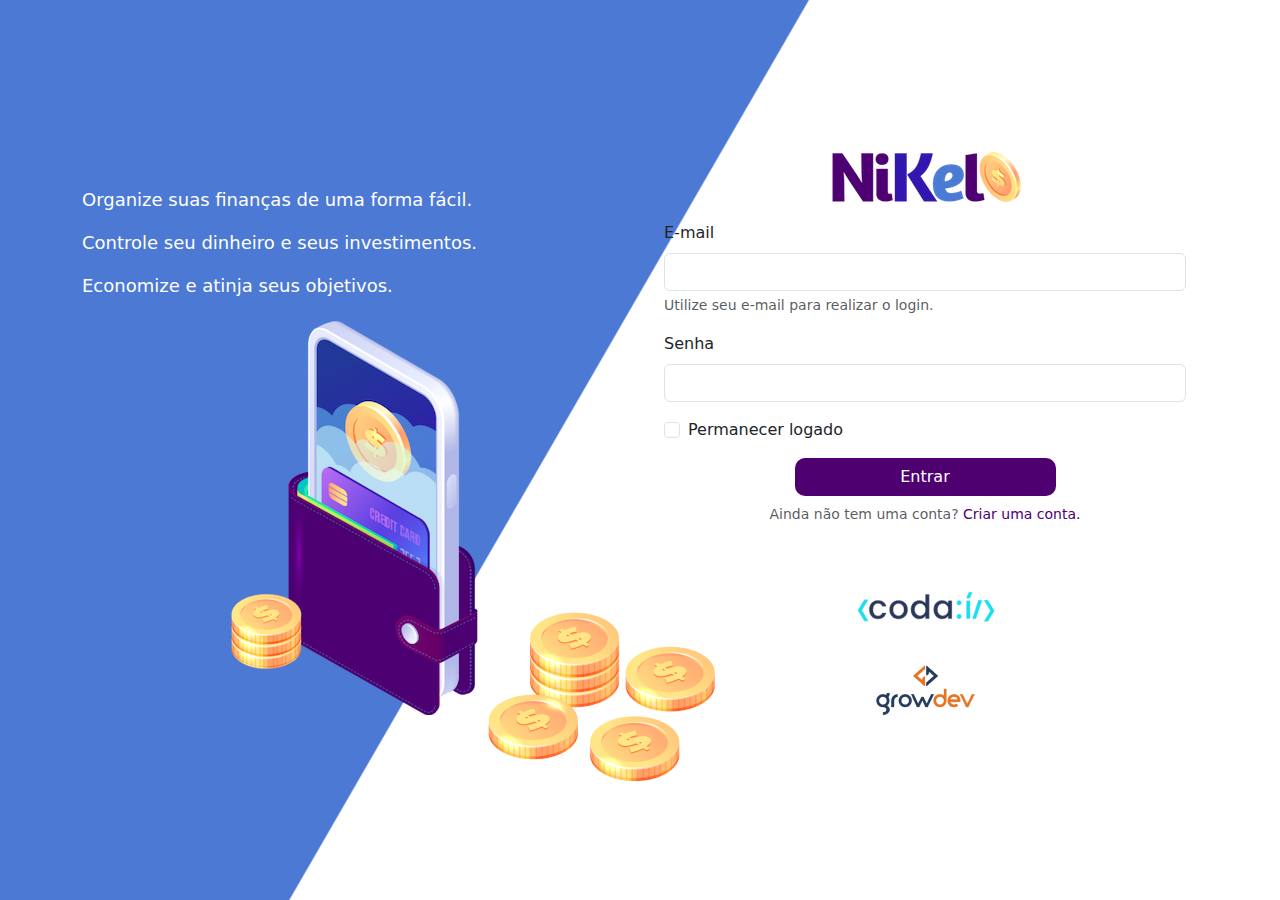
<file: public/index.html>
<!DOCTYPE html>
<html lang="pt">
<head>
    <meta charset="UTF-8">
    <meta name="viewport" content="width=device-width, initial-scale=1.0">
    <title>Nikel</title>
    <link rel="stylesheet" href="https://cdn.jsdelivr.net/npm/bootstrap@5.3.1/dist/css/bootstrap.min.css">
    <link rel="stylesheet" href="./css/styles.css">
</head>
<body id="login">
    <main>
        <div class="container">
            <div class="row vh-100">
                <div class="col d-flex justify-content-center my-5 flex-column">
                    <div class="text-login">
                        <p>Organize suas finanças de uma forma fácil.</p>
                        <p>Controle seu dinheiro e seus investimentos.</p>
                        <p>Economize e atinja seus objetivos.</p>
                    </div>
                    <div class="text-center">
                        <img src="./assets/images/pocket.png" alt="image pocket" class="img-fluid" srcset="">
                        <img src="./assets/images/coins.png" alt="image coins" class="img-fluid d-none d-md-inline coins" srcset="">
                    </div>
                </div>
                <div class="col d-flex justify-content-center my-5 flex-column">
                    <div class="container">
                        <div class="row">
                            <div class="col">
                                <div class="text-center mb-3">
                                    <img src="./assets/images/nikel-logo.png" alt="logo nikel" class="img-fluid" srcset="">
                                </div>
                            </div>
                        </div>
                        <div class="row">
                            <div class="col">
                                <form id="login-form">
                                    <div class="mb-3">
                                      <label for="email-input" class="form-label">E-mail</label>
                                      <input type="email" class="form-control" id="email-input" aria-describedby="emailHelp">
                                      <div id="emailHelp" class="form-text">Utilize seu e-mail para realizar o login.</div>
                                    </div>
                                    <div class="mb-3">
                                      <label for="password-input" class="form-label">Senha</label>
                                      <input type="password" class="form-control" id="password-input">
                                    </div>
                                    <div class="mb-3 form-check">
                                      <input type="checkbox" class="form-check-input" id="session-check">
                                      <label class="form-check-label" for="session-check">Permanecer logado</label>
                                    </div>
                                    <button type="submit" class="btn button-login">Entrar</button>
                                </form>
                            </div>
                        </div>
                        <div class="row">
                            <div class="col">
                                <p id="link-conta" class="text-center mt-2 form-text" data-bs-toggle="modal" data-bs-target="#register-modal">Ainda não tem uma conta? <span class="link-default">Criar uma conta.</span></p>
                            </div>
                        </div>
                        <div class="row">
                            <div class="col">
                                <div class="text-center mt-5">
                                    <img src="./assets/images/codai-logo.png" alt="" srcset="">
                                </div>
                            </div>
                        </div>
                        <div class="row">
                            <div class="col">
                                <div class="text-center">
                                    <img src="./assets/images/growdev-logo.png" alt="" srcset="">
                                </div>
                            </div>
                        </div>
                    </div>
                </div>
            </div>
        </div>
      
  <!-- Modal -->
  <div class="modal fade" id="register-modal" tabindex="-1" aria-labelledby="exampleModalLabel" aria-hidden="true">
    <div class="modal-dialog">
      <div class="modal-content">
        <div class="modal-header">
          <h1 class="modal-title fs-5" id="exampleModalLabel">Crie sua conta</h1>
          <button type="button" class="btn-close" data-bs-dismiss="modal" aria-label="Close"></button>
        </div>
            <form id="create-form">
                <div class="modal-body">
                <div class="mb-3">
                  <label for="email-create-input" class="form-label">E-mail</label>
                  <input type="email" class="form-control" id="email-create-input" aria-describedby="emailHelp" required>
                  <div id="emailHelp" class="form-text">Utilize seu e-mail para criar a conta.</div>
                </div>
                <div class="mb-3">
                  <label for="password-create-input" class="form-label">Senha</label>
                  <input type="password" class="form-control" id="password-create-input" required>
                  <div id="emailHelp" class="form-text">Utilize uma senha fácil de lembrar e anote para não esquecer.</div>
                </div>
                </div>
                <div class="modal-footer">
                 <button type="button" class="btn btn-secondary button-cancel" data-bs-dismiss="modal">Cancelar</button>
                 <button type="submit" class="btn button-default">Criar conta</button>
                </div>
            </form>
      </div>
    </div>
  </div>
    </main>
    <script src="https://cdn.jsdelivr.net/npm/bootstrap@5.3.1/dist/js/bootstrap.bundle.min.js"></script>
    <script src="./js/index.js"></script>
</body>
</html>
</file>
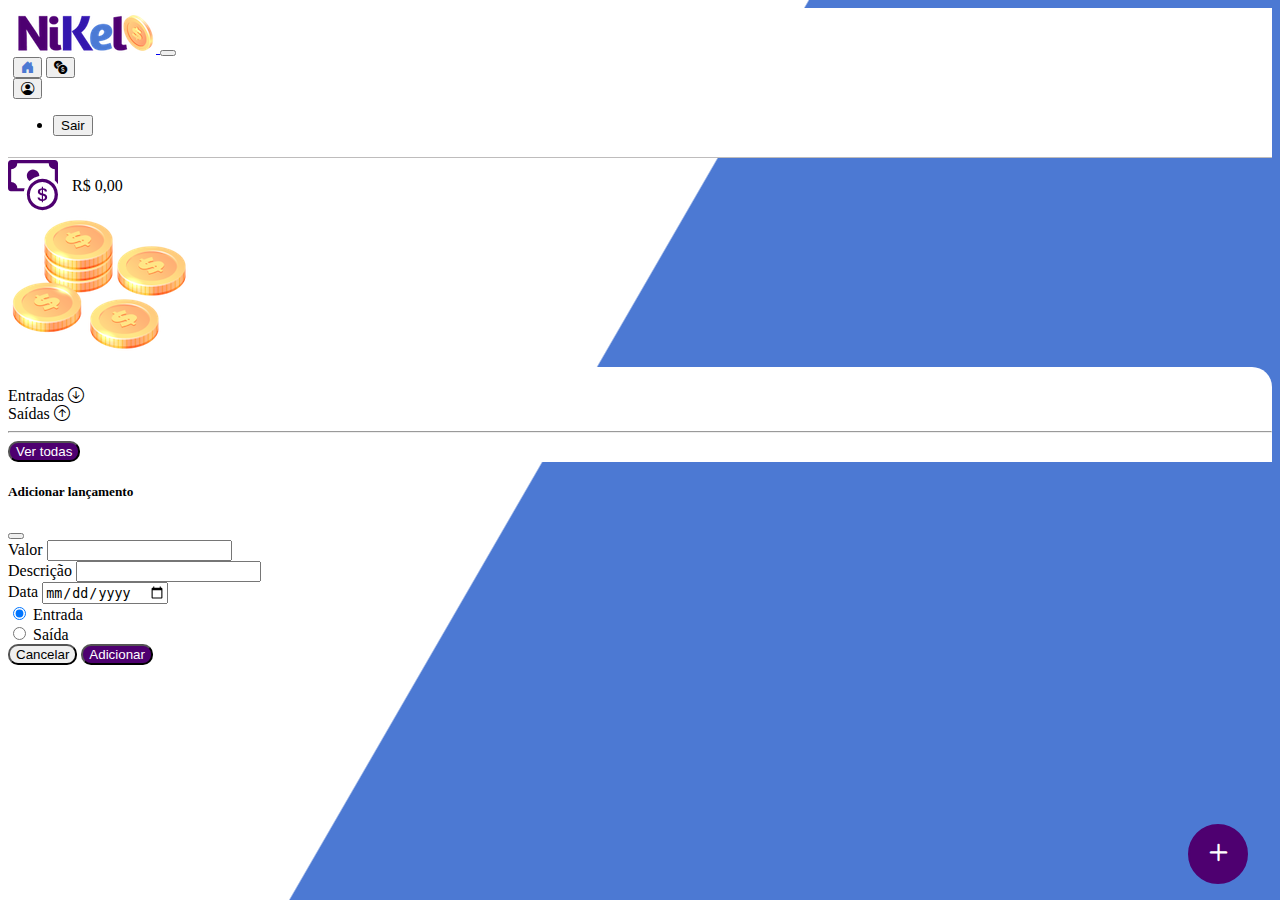
<file: public/home.html>
<!DOCTYPE html>
<html lang="pt">
<head>
    <meta charset="UTF-8">
    <meta name="viewport" content="width=device-width, initial-scale=1.0">
    <title>Nikel - Home</title>
    <link href="https://cdn.jsdelivr.net/npm/bootstrap@5.1.3/dist/css/bootstrap.min.css" rel="stylesheet" integrity="sha384-1BmE4kWBq78iYhFldvKuhfTAU6auU8tT94WrHftjDbrCEXSU1oBoqyl2QvZ6jIW3" crossorigin="anonymous">
    <link rel="stylesheet" href="https://cdn.jsdelivr.net/npm/bootstrap-icons@1.10.5/font/bootstrap-icons.css">
    <link rel="stylesheet" href="./css/styles.css">
</head>
<body id="app">
    <header>
        <nav class="navbar navbar-expand navbar-light bg-white">
            <div class="container-fluid">
              <a class="navbar-brand" href="#">
                <img src="./assets/images/nikel-small-logo.png" alt="logo nikel" class="img-fluid" srcset="">
              </a>
              <button class="navbar-toggler" type="button" data-bs-toggle="collapse" data-bs-target="#navbarSupportedContent" aria-controls="navbarSupportedContent" aria-expanded="false" aria-label="Toggle navigation">
                <span class="navbar-toggler-icon"></span>
              </button>
              <div class="collapse navbar-collapse justify-content-end" id="navbarSupportedContent">
                <div class="d-flex menu">
                    <a href="home.html"><button class="btn" type="button"><i class="bi bi-house-door-fill fs-4 color-secondary"></i></button></a>
                    <a href="transactions.html"><button class="btn" type="button"><i class="bi bi-currency-exchange fs-4"></i></button></a>
                   
                    <div class="dropdown">
                        <button class="btn" type="button" id="dropdownMenuButton1" data-bs-toggle="dropdown" aria-expanded="false"><i class="bi bi-person-circle fs-4"></i></button>
                        <ul class="dropdown-menu logout">
                          <li><button class="dropdown-item"id="button-logout">Sair</button></li>
            
                        </ul>
                      </div>

                </div>
              </div>
            </div>
          </nav>
    </header>
    <main>
        <div class="container-lg">
            <div class="row">
                <div class="col d-flex mt-4 justify-content-start align-items-center">
                    <i class="bi bi-cash-coin icon-detail color-primary"></i>
                    <span class="fs-2" id="total">R$ 0,00</span>
                </div>
                
                <div class="col d-flex mt-4 justify-content-end">
                    <div class="text-center">
                        <img src="./assets/images/coins-small.png" alt="coins" srcset="">
                    </div>
                </div>
            </div>
            <div class="row">
                <div class="col-12 info shadow-lg">
                    <div class="container">
                        <div class="row">
                            <div class="col-6">
                                <span class="fs-4">Entradas <i class="bi bi-arrow-down-circle fs-2 align-middle"></i></span>
                            </div>

                            <div class="col-6">
                                <span class="fs-4">Saídas <i class="bi bi-arrow-up-circle fs-2 align-middle"></i></span>
                            </div>
                            <div class="col-12 my-2">
                                <hr>
                            </div>
                        </div>
                        <div class="row">
                            <div class="col-6">
                                <div class="container p-0" id="cash-in-list">
                                    
                                </div>
                            </div>
                            <div class="col-6">
                                <div class="container p-0" id="cash-out-list">
                                    
                                </div>
                            </div>
                            <div class="col-12 mb-4">
                                <button type="button" class="btn button-default" id="transactions-button">Ver todas</button>
                            </div>
                        </div>
                    </div>

                </div>
            </div>
            <button class="btn button-float" data-bs-toggle="modal" data-bs-target="#transaction-modal">  <i class="bi bi-plus"></i></button>
        </div>
        <!-- Modal -->
        <div class="modal fade" id="transaction-modal" tabindex="-1" aria-labelledby="exampleModalLabel" aria-hidden="true">
            <div class="modal-dialog">
            <div class="modal-content">
                <div class="modal-header">
                <h5 class="modal-title" id="exampleModalLabel">Adicionar lançamento</h5>
                    <button type="button" class="btn-close" data-bs-dismiss="modal" aria-label="Close"></button>
                </div>
                <form id="transaction-form">
                <div class="modal-body">
                    
                        <div class="mb-3">
                          <label for="value-input" class="form-label">Valor</label>
                          <input type="number" step="any" class="form-control" id="value-input" aria-describedby="emailHelp" required>
                          
                        </div>
                        <div class="mb-3">
                          <label for="description-input" class="form-label">Descrição</label>
                          <input type="Text" class="form-control" id="description-input" required>
                          
                        </div>
                        <div class="mb-3">
                            <label for="date-input" class="form-label">Data</label>
                            <input type="date" class="form-control" id="date-input" required>
                            
                          </div>
                          <div class="mb-3">
                            <div class="form-check form-check-inline">
                                <input class="form-check-input" type="radio" name="type-input" id="inlineRadio1" value="1" checked>
                                <label class="form-check-label" for="inlineRadio1">Entrada</label>
                              </div>
                              <div class="form-check form-check-inline">
                                <input class="form-check-input" type="radio" name="type-input" id="inlineRadio2" value="2">
                                <label class="form-check-label" for="inlineRadio2">Saída</label>
                              </div>
                
                          </div>
                </div>
                <div class="modal-footer">
                    <button type="button" class="btn btn-secondary button-cancel" data-bs-dismiss="modal">Cancelar</button>
                    <button type="submit" class="btn button-default">Adicionar</button>
                </div>
                </form>
            </div>
            </div>
        </div>
    </main>
    <script src="https://cdn.jsdelivr.net/npm/bootstrap@5.1.3/dist/js/bootstrap.bundle.min.js" integrity="sha384-ka7Sk0Gln4gmtz2MlQnikT1wXgYsOg+OMhuP+IlRH9sENBO0LRn5q+8nbTov4+1p" crossorigin="anonymous"></script>
    <script src="./js/home.js"></script>
</body>
</html>
</file>
<file: public/css/styles.css>
#login {
    background: linear-gradient(120deg, #4c79D3 44.9%, #ffffff 45%) no-repeat fixed;
}

#app {
    background: linear-gradient(120deg, #ffffff 44.9%, #4c79D3 45%) no-repeat fixed;
}

header {
    border-bottom: 1px solid #bebcbc;
    padding: 5px;
    background-color: #ffffff;
}

.color-primary {
    color: #4e0070
}

.color-secondary {
    color:#4c79D3
}

.icon-detail {
    font-size: 50px;
    margin-right: 10px;
    vertical-align: middle;
}

.text-login {
    color: #ffffff;
    font-size: 18px;
    font-weight: 500;
}

.coins {
    position: absolute;
    bottom: 100px;
}

.button-default {
    border-radius: 10px;
    background-color: #4e0070;
    color: #ffffff;
}

.button-cancel {
    border-radius: 10px;
}

.button-float {
    border: 2px solid #4e0070;
    border-radius: 100%;
    height: 60px;
    width: 60px;
    padding: 0 !important;
    position: fixed;
    bottom: 1rem;
    right: 2rem;
    font-size: 35px;
    background-color: #4e0070;
    color: #ffffff;
}

.button-float:hover {
    border: #4c79D3 2px solid;
    background-color: #ffffff;
    color: #4c79D3;
}

.button-login {
    border-radius: 10px;
    background-color: #4e0070;
    color: #ffffff;
    width: 50%;
    margin: 0 25%;
}

.button-login:hover, .button-default:hover {
    background: #4c79D3;
    color: #ffffff;
}

.link-default {
    color: #4e0070;
    cursor: pointer;
}

.link-default:hover {
    color: #4c79D3;
}

.info {
    background-color: #ffffff;
    border-radius: 20px 20px 0px 0px;
    padding: 20px 0px 0px 0px;
}

.logout {
    min-width: 5rem !important;
}

.menu {
    margin-right: 20px;
}
</file>
